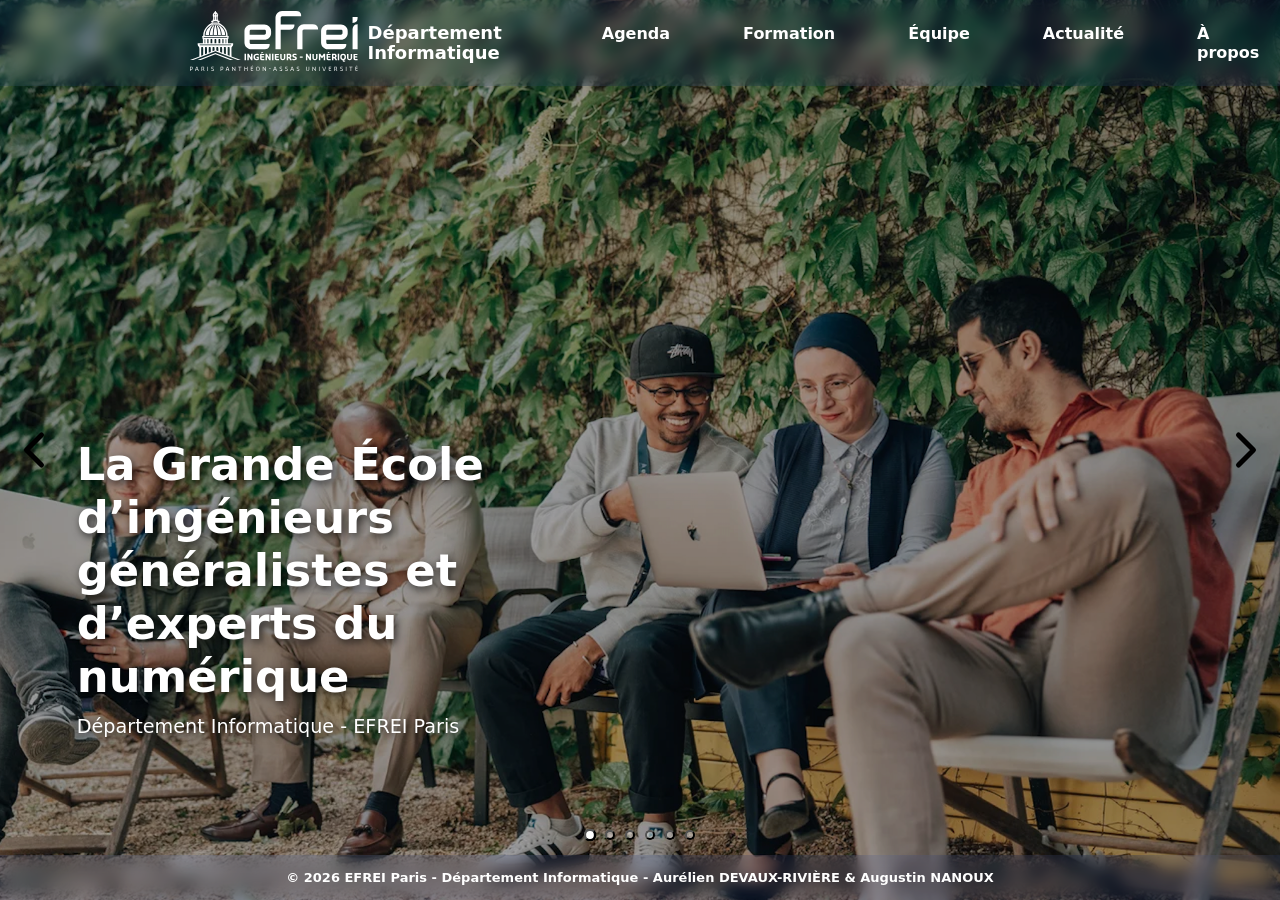
<file: html/accueil.html>
<!DOCTYPE html> <!-- Version 5 de HTML-->
<html lang="fr"> <!-- Précision de la langue pour le navigateur-->
    <head> <!-- Entête du document HTML -->
        <title>Département Informatique - EFREI</title> <!-- Indique au navigateur quel titre vous donnez à votre page -->
        <meta charset="UTF-8"> <!-- précise l'encodage des caractère à UTF-8-->
        <meta name="viewport" content="width=device-width, initial-scale=1">
        <link rel="stylesheet" type="text/css" href="../css/styles.css">
        <script src="../js/darkmode.js" defer></script>
        <link rel="stylesheet" type="text/css" href="../css/darkmode.css">
        <script>
            document.addEventListener('DOMContentLoaded', function() {
                sessionStorage.removeItem('bannerImg');
            });
        </script>
    </head>
    <body>
            <nav>
                <div style="display: flex; align-items: center; gap: 0px;">
                    <a href="./accueil.html" class="active efrei-logo">
                        <img src="../img/img_logo/Efrei-logo-couleur.svg" alt="logo EFREI">
                    </a>
                    <div class="nav-title">
                        <a href="./accueil.html" style="text-decoration: none; color: inherit; display: contents;">
                        <span>Département</span>
                        <span>Informatique</span>
                        </a>
                    </div>
                </div>
                <div class="nav-links">
                    <a href="./agendas.html" class="nav-btn">Agenda</a>
                    <a href="./formation.html" class="nav-btn">Formation</a>
                    <a href="./equipe.html" class="nav-btn">Équipe</a>
                    <a href="./actualite.html" class="nav-btn">Actualité</a>
                    <a href="./apropos.html" class="nav-btn">À propos</a>
                </div>
                <button id="theme-toggle" class="theme-btn">
                    <img id="theme-icon" src="../img/img_logo/moon.svg" alt="Mode Sombre">
                </button>
              
                <a href="https://myefrei.fr" class="myefrei-link" target="_blank" rel="noopener noreferrer">
                    <img src="../img/img_logo/logo_MyEfrei.svg" alt="myefrei">
                </a>
            </nav>  

            <header>
                
                <!--CARROUSEL-->
                <section id="carrousel">
                    <div id="carrousel-piste">
                        <div class="diapo">
                            <img src="../img/img_carrousel/img-carrousel-0.webp" alt="prof_info_EFREI">
                            <div class="diapo-texte">                   
                                <h1>La Grande École d’ingénieurs généralistes et d’experts du numérique</h1>
                                <p> Département Informatique - EFREI Paris</p>
                            </div>
                        </div>

                        <div class="diapo">
                            <img src="../img/img_carrousel/img-carrousel-1.webp" alt="campus_Fablab_EFREI">
                            <div class="diapo-texte">                   
                                <h1>Notre Approche pédagogique</h1>
                                <p>Des permanences diversifiées pour progresser ensemble</p>
                                <a href="./agendas.html" class="link-page">Découvrez notre agenda</a>
                            </div>
                        </div>

                        <div class="diapo">
                            <img src="../img/img_carrousel/img-carrousel-2.jpg" alt="campus_élève_EFREI">
                            <div class="diapo-texte">                   
                                <h1>Une offre pédagogique diversifiée</h1>
                                <p>Trouvez la formation qui correspond à votre profil et à vos envies !</p>
                                <a href="./formation.html" class="link-page">Découvrez notre formation</a>
                            </div>
                        </div>

                        <div class="diapo">
                            <img src="../img/img_carrousel/img-carrousel-3.webp" alt="classe_élève_EFREI">
                            <div class="diapo-texte">                   
                                <h1>Une équipe au cœur de l'innovation</h1>
                                <p>Rencontrez les enseignants-chercheurs du département Informatique.</p>
                                <a href="./equipe.html" class="link-page">Découvrez notre équipe</a>
                            </div>
                        </div>

                        <div class="diapo">
                            <img src="../img/img_carrousel/img-carrousel-4.jpg" alt="classe_élève_EFREI">
                            <div class="diapo-texte">                   
                                <h1>Rencontrez-nous !</h1>
                                <p>Portes ouvertes, ateliers : préparez votre futur !</p>
                                <a href="./actualite.html" class="link-page">Découvrez notre actualité</a>
                            </div>
                        </div>

                        <div class="diapo">
                            <img src="../img/img_carrousel/img-carrousel-5.webp" alt="classe_élève_EFREI">
                            <div class="diapo-texte">                   
                                <h1>De nombreux projets toutes l'année</h1>
                                <p>Découvrez notre projet !</p>
                                <a href="./apropos.html" class="link-page">En savoir plus</a>
                            </div>
                        </div>

                    </div>

                    <button id="btn-prev" aria-label="Diapositive précédente">&#8592;</button>
                    <button id="btn-next" aria-label="Diapositive suivante">&#8594;</button>

                    <div id="carrousel-points"></div>

                </section>
            </header>
            
            <footer>
                <div class="footer-content">
                    <a href="./apropos.html" class="footer-link">© 2026 EFREI Paris - Département Informatique - Aurélien DEVAUX-RIVIÈRE & Augustin NANOUX</a>
                </div>
            </footer>

            <script src="../js/carrousel.js"></script>

    </body>
</html>
</file>
<file: css/styles.css>
/*  RESET GLOBAL  */
* {
    margin: 0;
    padding: 0;
    box-sizing: border-box;
}

/*  BODY & LAYOUT  */
body {
    margin: 0;
    font-family: system-ui, -apple-system, sans-serif;
    height: 100vh;
    overflow-y: auto;
    display: flex;
    flex-direction: column;
}

main {
    flex: 1;
    overflow: visible;
}

/*  HEADER  */
header {
    overflow: hidden;
    position: relative;
}

/*  NAVBAR  */
nav {
    position: fixed;
    top: 0;
    left: 0;
    right: 0;
    background-color: rgba(30, 80, 200, 0.1);
    backdrop-filter: blur(8px);
    z-index: 100;
    display: flex;
    align-items: center;
    justify-content: space-between;
    padding: 3px 40px 3px 160px;
}

.theme-btn {
    position: relative;
    right: -18px; 
}



.nav-logo-group {
    display: flex; 
    align-items: center; 
    gap: 15px; 
}
nav img {
    height: 60px;
    filter: brightness(0) invert(1);
}

nav a {
    color: white;
    text-decoration: none;
    font-weight: 600;
    font-size: 16px;
    padding: 8px 30px;
}

.nav-links {
    display: flex;
    gap: 13px;
    margin-left: 70px; /* Aligne les liens plus vers la droite */
}

nav a:hover {
    text-decoration: underline;
}

nav a.active {
    text-decoration: underline;
}

.nav-title {
    display: flex;
    flex-direction: column;
    color: white;
    line-height: 1.1;
    margin-left: -20px;
}

.nav-title span {
    font-size: 18px;
    font-weight: 900;
}

.link-page {
    display: inline-block;
    margin-top: 30px;
    font-size: 0.82rem;
    font-weight: 700;
    color: #ffffff;
    text-decoration: none;
    padding: 7px 18px;
    border: 3px solid #1b57fb;
    backdrop-filter: blur(8px);
    background-color: rgba(30, 80, 200, 0.1);
    border-radius: 20px;;
}

/*  FOOTER  */
footer {
    position: fixed;
    bottom: 0;
    left: 0;
    right: 0;
    background-color: rgba(30, 80, 200, 0.1);
    backdrop-filter: blur(8px);
    color: rgba(255, 255, 255, 0.8);
    text-align: center;
    padding: 15px;
    font-size: 13px;
    z-index: 100; /* aurélien j'ai mis ca pour footer reste au-dessus du contenu */
}

.footer-content {
    display: flex;
    flex-direction: column; /* touche pas je modofirais pour aligner tkt */
    gap: 5px;
    align-items: center;
}

.footer-link {
    color: white;
    text-decoration: none;
    font-weight: 600;
    transition: opacity 0.2s;
}

.footer-link:hover {
    text-decoration: underline;
    opacity: 0.8;
}
/*  CARROUSEL  */

#carrousel {
    position: relative;
    width: 100%;
    height: 100vh;
    overflow: hidden;
    transition: all 0.8s ease;
}

/* état réduit (bannière) */
#carrousel.small {
    height: 180px;
}

/* piste */
#carrousel-piste {
    display: flex;
    width: 600%;
    height: 100%;
    transition: transform 0.7s ease-in-out;
}

/* diapos */
.diapo {
    width: 16.666%;
    height: 100%;
    position: relative;
    flex-shrink: 0;
}

.diapo img {
    width: 100%;
    height: 100%;
    object-fit: cover;
}

/* overlay sombre */
.diapo::before {
    content: "";
    position: absolute;
    inset: 0;
    background: rgba(0, 0, 0, 0.35);
    z-index: 1;
}

/* texte sur image */
.diapo-texte {
    position: absolute;
    bottom: 18%;
    left: 6%;
    color: white;
    z-index: 2;
    max-width: 560px;
    text-shadow: 2px 3px 8px rgba(0, 0, 0, 0.7);
    transition: all 0.5s ease;
}

/* texte réduit en mode bannière */
#carrousel.small .diapo-texte {
    transform: scale(0.8);
    opacity: 0.8;
}

.diapo-texte h1 {
    font-size: clamp(1.8rem, 3.5vw, 3rem);
    font-weight: 800;
    margin-bottom: 12px;
}

.diapo-texte p {
    font-size: clamp(1rem, 1.5vw, 1.25rem);
}

/*  BOUTONS CARROUSEL  */
#btn-prev,
#btn-next {
    position: absolute;
    top: 50%;
    transform: translateY(-50%);
    z-index: 100;              
    width: 60px;
    height: 60px;
    background-size: contain;
    background-position: center;
    background-repeat: no-repeat;
    border-radius: 0;
    display: block;
    border: none;
    padding: 0;
    cursor: pointer;
    font-size: 0;
    line-height: 0;
    background-color: transparent;
    box-shadow: none;
}

#btn-prev { 
    left: 4px;
    background-image: url('../img/img_logo/flèche-gauche.svg');
}

#btn-next {
    right: 4px;
    background-image: url('../img/img_logo/flèche-droite.svg');
}

#btn-prev:hover,
#btn-next:hover {
    transform: translateY(-50%) translateY(-4px);
}

/*  POINTS  */
#carrousel-points {
    position: absolute;
    bottom: 60px;
    left: 50%;
    transform: translateX(-50%);
    display: flex;
    gap: 10px;
    z-index: 10;
}

.point {
    width: 10px;
    height: 10px;
    border-radius: 50%;
    background: rgba(255, 255, 255, 0.45);
    cursor: pointer;
    transition: 0.3s;
}

.point.actif {
    background: white;
    transform: scale(1.3);
}



#carrousel {
    height: 100vh;
    transition: height 0.8s ease;
}

#carrousel.small {
    height: 180px;
}

/*  BANNIÈRE PERSISTANTE (autres pages)  */
.page-banner {
    position: fixed;
    top: 0;
    left: 0;
    right: 0;
    height: 180px;
    z-index: 50;
    overflow: hidden;
}

.page-banner img {
    width: 100%;
    height: 100%;
    object-fit: cover;
    object-position: center 30%;
    filter: brightness(0.6);
}
</file>
<file: css/darkmode.css>
body.dark-mode {
  background-color: #1a1a1a;
  color: white;
}

/* inverser un peu la couleur de l'icône si elle est noire 
   et que ton fond devient sombre */
body.dark-mode #theme-icon {
  filter: invert(1); /* Rend l'icône blanche si elle était noire */
}

/* Style du bouton toggle */
.theme-btn {
    background: none;
    border: none;
    cursor: pointer;
    display: flex;
    align-items: center;
}

.theme-btn img {
    width: 24px; /* Ajuste la taille selon tes besoins */
    height: 24px;
    transition: transform 0.3s ease;
}

.theme-btn:hover img {
    transform: scale(1.1);
}

/* --- LOGIQUE DARK MODE --- */

/* Fond de page et texte général */
body.dark-mode {
    background-color: #08102b;
    color: #ffffff;
}


/* Inverser l'icône si elle est noire à la base */
body.dark-mode #theme-icon {
    filter: invert(1);
}


body {
    transition: background-color 0.3s ease, color 0.3s ease;
}
</file>
